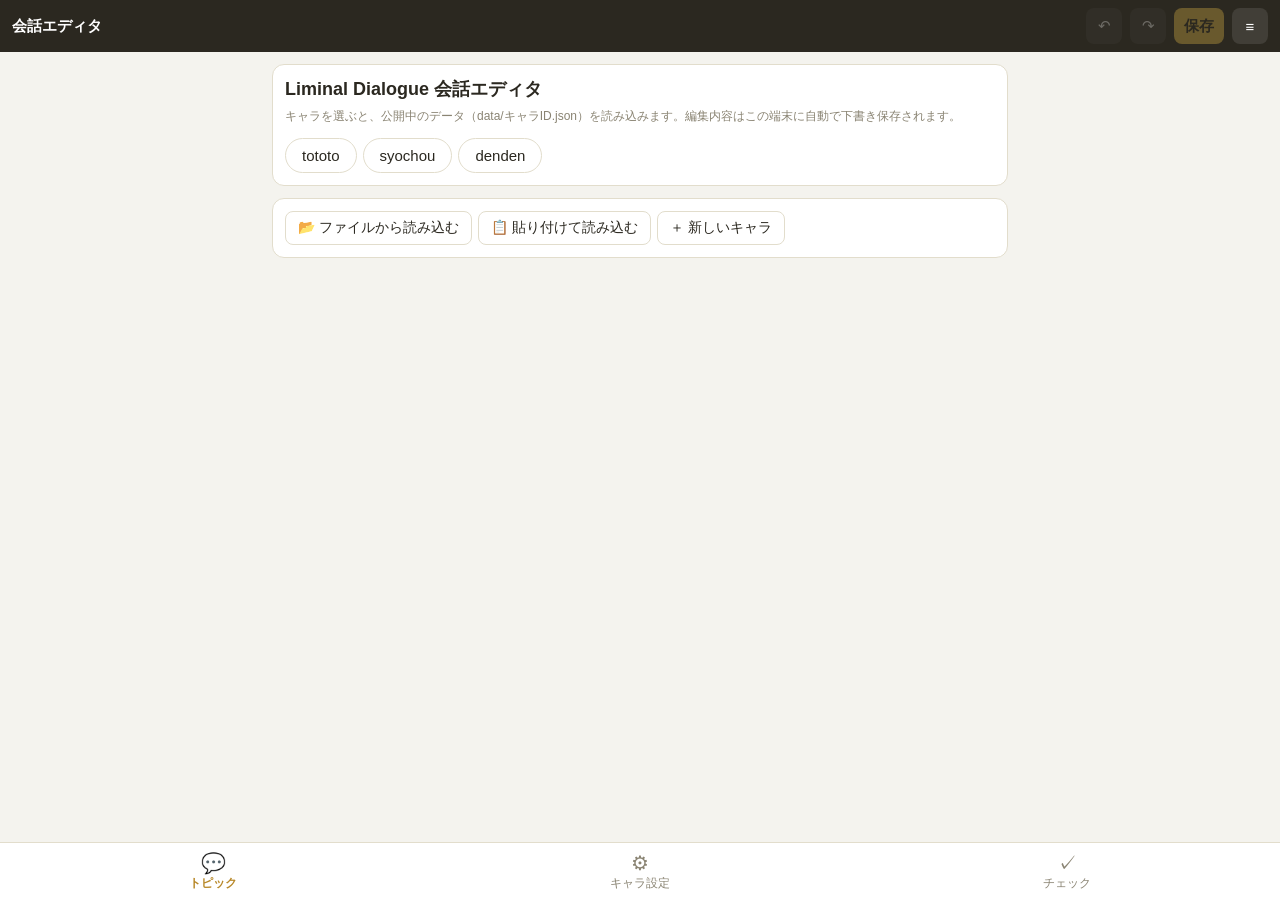
<file: talk-editor.html>
<!DOCTYPE html>
<html lang="ja">
<head>
<meta charset="UTF-8">
<meta name="viewport" content="width=device-width, initial-scale=1.0, viewport-fit=cover">
<title>会話エディタ — Liminal Dialogue</title>
<style>
  :root {
    --bg: #f4f3ee;
    --card: #ffffff;
    --sub: #faf9f4;
    --ink: #2b2820;
    --muted: #8a8473;
    --line: #e2ddcc;
    --accent: #b8892a;
    --accent-soft: #f7e3a8;
    --head: #2b2820;
    --danger: #c0392b;
    --warn: #c47f0a;
    --info: #4f7aa8;
    --ok: #3f8f5a;
  }
  @media (prefers-color-scheme: dark) {
    :root {
      --bg: #17161a; --card: #222126; --sub: #1c1b20; --ink: #ece8dc; --muted: #9a9484;
      --line: #35333b; --accent: #e0b04a; --accent-soft: #4a3d1c; --head: #0f0e12;
      --danger: #ff6b5b; --warn: #f0a83a; --info: #7fb0e8; --ok: #6cc38a;
    }
  }
  * { box-sizing: border-box; }
  html, body { margin: 0; }
  body {
    font-family: -apple-system, BlinkMacSystemFont, "Hiragino Sans", "Noto Sans JP", sans-serif;
    background: var(--bg); color: var(--ink);
    -webkit-text-size-adjust: 100%;
    padding-bottom: calc(76px + env(safe-area-inset-bottom));
  }
  button, input, select, textarea { font: inherit; color: inherit; }
  input, select, textarea { font-size: 16px; } /* iOSで拡大されないように */
  button { cursor: pointer; }
  .hidden { display: none !important; }

  /* ---------- ヘッダー ---------- */
  header {
    position: sticky; top: 0; z-index: 30;
    background: var(--head); color: #fff;
    padding: calc(8px + env(safe-area-inset-top)) 12px 8px;
    display: flex; align-items: center; gap: 8px;
  }
  header .title { font-weight: 700; font-size: 15px; flex: 1; min-width: 0; white-space: nowrap; overflow: hidden; text-overflow: ellipsis; }
  header .title small { font-weight: 400; opacity: .6; margin-left: 6px; }
  header .dot { display: inline-block; width: 8px; height: 8px; border-radius: 50%; background: #f7c94b; margin-left: 6px; vertical-align: middle; }
  .hbtn {
    background: rgba(255,255,255,.1); border: 0; color: #fff; border-radius: 8px;
    min-width: 36px; height: 36px; padding: 0 10px; font-size: 15px;
  }
  .hbtn:disabled { opacity: .3; }
  .hbtn.primary { background: #f7c94b; color: #2b2820; font-weight: 700; }

  main { max-width: 760px; margin: 0 auto; padding: 12px; }

  /* ---------- 下部タブ ---------- */
  nav.tabs {
    position: fixed; left: 0; right: 0; bottom: 0; z-index: 30;
    display: flex; background: var(--card); border-top: 1px solid var(--line);
    padding-bottom: env(safe-area-inset-bottom);
  }
  nav.tabs button {
    flex: 1; border: 0; background: none; padding: 10px 0 8px; font-size: 12px; color: var(--muted);
    display: flex; flex-direction: column; align-items: center; gap: 2px; position: relative;
  }
  nav.tabs button .ic { font-size: 20px; line-height: 1; }
  nav.tabs button.on { color: var(--accent); font-weight: 700; }
  .badge {
    position: absolute; top: 4px; left: calc(50% + 6px);
    background: var(--danger); color: #fff; border-radius: 9px; font-size: 10px; padding: 1px 5px; font-weight: 700;
  }
  .badge.warn { background: var(--warn); }

  /* ---------- 共通部品 ---------- */
  .card { background: var(--card); border: 1px solid var(--line); border-radius: 12px; padding: 12px; margin-bottom: 12px; }
  .row { display: flex; gap: 8px; align-items: center; }
  .grow { flex: 1; min-width: 0; }
  label.f { display: block; font-size: 12px; color: var(--muted); margin: 10px 0 4px; }
  label.f:first-child { margin-top: 0; }
  input[type=text], input[type=search], input[type=number], select, textarea {
    width: 100%; background: var(--sub); border: 1px solid var(--line); border-radius: 8px; padding: 8px 10px;
  }
  input:focus, select:focus, textarea:focus { outline: 2px solid var(--accent); outline-offset: -1px; }
  textarea { resize: none; line-height: 1.55; overflow: hidden; min-height: 42px; display: block; }
  input.mono, .mono { font-family: ui-monospace, "SF Mono", Menlo, monospace; }
  .btn {
    border: 1px solid var(--line); background: var(--card); border-radius: 8px; padding: 7px 12px; font-size: 14px; white-space: nowrap;
  }
  .btn.primary { background: var(--accent); border-color: var(--accent); color: #fff; font-weight: 700; }
  .btn.danger { color: var(--danger); }
  .btn.ghost { border-color: transparent; background: none; }
  .btn.small { padding: 4px 8px; font-size: 13px; }
  .btn.block { width: 100%; padding: 10px; }
  .icon-btn { border: 0; background: none; color: var(--muted); font-size: 16px; padding: 6px; min-width: 32px; }
  .muted { color: var(--muted); }
  .small { font-size: 12px; }
  .chip {
    display: inline-flex; align-items: center; gap: 4px;
    border: 1px solid var(--line); border-radius: 999px; padding: 3px 10px; font-size: 13px; background: var(--card);
  }
  .chip.on { background: var(--accent); color: #fff; border-color: var(--accent); }
  .chips { display: flex; flex-wrap: wrap; gap: 6px; }
  .scroll-x { display: flex; gap: 6px; overflow-x: auto; padding-bottom: 4px; -webkit-overflow-scrolling: touch; }
  .scroll-x .chip { flex: none; }
  .tag { font-size: 11px; padding: 1px 7px; border-radius: 999px; background: var(--accent-soft); color: var(--ink); }
  .tag.first { background: #d9ecd9; color: #234; }
  .tag.story { background: #e6dcf5; color: #324; }
  .tag.hidden { background: #e2e2e2; color: #444; }
  .tag.off { background: #f3d6d2; color: #7a2418; }
  .chips.dim .chip:not(.off) { opacity: .45; }
  .chip.off { border-style: dashed; }
  .chip.off.on { background: var(--danger); border-color: var(--danger); border-style: solid; color: #fff; }
  details > summary { cursor: pointer; color: var(--muted); font-size: 13px; padding: 4px 0; list-style: none; }
  details > summary::before { content: "▸ "; }
  details[open] > summary::before { content: "▾ "; }
  .empty { text-align: center; color: var(--muted); padding: 32px 12px; }
  .help { font-size: 12px; color: var(--muted); line-height: 1.6; margin-top: 4px; }
  .help code { background: var(--sub); border: 1px solid var(--line); border-radius: 4px; padding: 0 4px; }

  /* ---------- トピック一覧 ---------- */
  .search { margin-bottom: 8px; }
  .topic-row {
    display: flex; gap: 10px; align-items: center; width: 100%; text-align: left;
    background: var(--card); border: 1px solid var(--line); border-radius: 10px; padding: 10px 12px; margin-bottom: 8px;
  }
  .topic-row.off { opacity: .55; }
  .topic-row .tid { font-family: ui-monospace, Menlo, monospace; font-size: 12px; color: var(--muted); }
  .topic-row .ttl { font-size: 15px; white-space: nowrap; overflow: hidden; text-overflow: ellipsis; }
  .topic-row .meta { display: flex; gap: 4px; flex-wrap: wrap; margin-top: 4px; align-items: center; }
  .topic-row .warn-dot { color: var(--danger); font-weight: 700; }
  .order-btns { display: flex; flex-direction: column; }
  .order-btns button { border: 0; background: none; color: var(--muted); padding: 0 4px; font-size: 14px; }
  .fab {
    position: fixed; right: 16px; bottom: calc(76px + env(safe-area-inset-bottom)); z-index: 25;
    width: 54px; height: 54px; border-radius: 50%; border: 0; background: var(--accent); color: #fff; font-size: 28px;
    box-shadow: 0 4px 14px rgba(0,0,0,.25);
  }

  /* ---------- トピック編集 ---------- */
  .back { border: 0; background: none; color: var(--accent); font-size: 15px; padding: 4px 0 10px; }
  .flow { font-size: 13px; line-height: 1.7; }
  .flow .fs { display: flex; gap: 6px; align-items: baseline; padding: 4px 0; border-bottom: 1px dashed var(--line); }
  .flow .fs:last-child { border-bottom: 0; }
  .flow .sid { font-family: ui-monospace, Menlo, monospace; font-weight: 700; color: var(--accent); border: 0; background: none; padding: 0; }
  .flow .arrows { color: var(--muted); }

  .scene { border-left: 4px solid var(--accent); scroll-margin-top: 70px; }
  .scene.flash { animation: flash 1s; }
  @keyframes flash { 0% { box-shadow: 0 0 0 4px var(--accent-soft); } 100% { box-shadow: none; } }
  .scene-head { display: flex; gap: 6px; align-items: center; margin-bottom: 6px; }
  .scene-head input { font-family: ui-monospace, Menlo, monospace; font-weight: 700; max-width: 140px; padding: 4px 8px; }
  .incoming { font-size: 12px; color: var(--muted); margin-bottom: 8px; }

  .line { display: flex; gap: 8px; align-items: flex-start; padding: 6px 0; border-top: 1px solid var(--line); }
  .line:first-of-type { border-top: 0; }
  .face-btn {
    flex: none; width: 52px; border: 1px solid var(--line); background: var(--sub); border-radius: 8px; padding: 2px;
    display: flex; flex-direction: column; align-items: center; font-size: 10px; color: var(--muted);
  }
  .face-btn img { width: 46px; height: 46px; object-fit: cover; object-position: top; border-radius: 6px; }
  .face-btn.inherit img { opacity: .35; }
  .face-btn .fname { max-width: 48px; overflow: hidden; text-overflow: ellipsis; white-space: nowrap; }
  .line-tools { display: flex; gap: 4px; margin-top: 4px; flex-wrap: wrap; }

  .next-box { margin-top: 10px; padding-top: 10px; border-top: 2px solid var(--line); }
  .seg { display: flex; border: 1px solid var(--line); border-radius: 8px; overflow: hidden; margin-bottom: 8px; }
  .seg button { flex: 1; border: 0; background: var(--card); padding: 7px 2px; font-size: 13px; border-left: 1px solid var(--line); }
  .seg button:first-child { border-left: 0; }
  .seg button.on { background: var(--accent); color: #fff; font-weight: 700; }
  .opt { background: var(--sub); border: 1px solid var(--line); border-radius: 8px; padding: 8px; margin-bottom: 6px; }
  .opt .row + .row { margin-top: 6px; }
  .opt .lbl { font-size: 12px; color: var(--muted); width: 44px; flex: none; }

  /* ---------- 検証 ---------- */
  .issue { display: flex; gap: 8px; width: 100%; text-align: left; border: 1px solid var(--line); background: var(--card); border-radius: 10px; padding: 10px; margin-bottom: 6px; }
  .issue .lv { font-weight: 700; flex: none; width: 3em; }
  .issue.error .lv { color: var(--danger); }
  .issue.warn .lv { color: var(--warn); }
  .issue.info .lv { color: var(--info); }

  /* ---------- シート / モーダル ---------- */
  .sheet-bg { position: fixed; inset: 0; background: rgba(0,0,0,.45); z-index: 50; display: flex; align-items: flex-end; justify-content: center; }
  .sheet {
    background: var(--card); width: 100%; max-width: 760px; max-height: 88vh; overflow-y: auto;
    border-radius: 16px 16px 0 0; padding: 16px 16px calc(16px + env(safe-area-inset-bottom));
  }
  .sheet h3 { margin: 0 0 12px; font-size: 16px; }
  .face-grid { display: grid; grid-template-columns: repeat(auto-fill, minmax(92px, 1fr)); gap: 8px; }
  .face-grid button { border: 2px solid var(--line); background: var(--sub); border-radius: 10px; padding: 4px; font-size: 12px; }
  .face-grid button.on { border-color: var(--accent); }
  .face-grid img { width: 100%; aspect-ratio: 1; object-fit: cover; object-position: top; border-radius: 6px; display: block; }
  .menu button { display: block; width: 100%; text-align: left; border: 0; background: none; padding: 12px 4px; border-bottom: 1px solid var(--line); font-size: 15px; }
  .menu button:last-child { border-bottom: 0; }

  /* ---------- プレビュー ---------- */
  .pv-wrap { display: flex; flex-direction: column; gap: 10px; }
  .pv-window {
    position: relative; width: 100%; max-width: 400px; aspect-ratio: 400 / 450; margin: 0 auto;
    background: #e3e1ca; border: 3px solid #888; border-radius: 12px; overflow: hidden; user-select: none; -webkit-user-select: none;
  }
  .pv-window img { position: absolute; bottom: 0; left: 50%; transform: translateX(-50%); max-width: 90%; max-height: 100%; }
  .pv-box {
    position: absolute; bottom: 0; width: 100%; min-height: 27%; padding: 12px 14px; color: #fff;
    background: rgba(0,0,0,.72); border-radius: 10px; font-size: 16px; line-height: 1.6; white-space: pre-wrap;
  }
  .pv-box b { display: block; margin-bottom: 4px; }
  .pv-choices { position: absolute; bottom: 31%; width: 100%; display: flex; flex-direction: column; align-items: center; gap: 6px; padding: 0 12px; }
  .pv-choices button { background: #fff; color: #222; border: 2px solid #888; border-radius: 8px; padding: 8px 16px; font-size: 15px; min-width: 60%; }
  .pv-window.shake { animation: shake .3s; }
  @keyframes shake { 25% { transform: translateX(-5px); } 50% { transform: translateX(5px); } 75% { transform: translateX(-5px); } }
  .pv-log { font-family: ui-monospace, Menlo, monospace; font-size: 12px; background: var(--sub); border: 1px solid var(--line); border-radius: 8px; padding: 8px; max-height: 160px; overflow-y: auto; white-space: pre-wrap; }
  .vars-table { width: 100%; border-collapse: collapse; font-size: 14px; }
  .vars-table td { padding: 4px; border-bottom: 1px solid var(--line); }
  .vars-table input { padding: 4px 8px; }

  .toast {
    position: fixed; left: 50%; bottom: calc(90px + env(safe-area-inset-bottom)); transform: translateX(-50%);
    background: #2b2820; color: #fff; padding: 10px 16px; border-radius: 999px; font-size: 14px; z-index: 80;
    opacity: 0; transition: opacity .2s; pointer-events: none; white-space: nowrap;
  }
  .toast.show { opacity: 1; }

  .thumb { width: 44px; height: 44px; object-fit: cover; object-position: top; border-radius: 6px; background: var(--sub); border: 1px solid var(--line); flex: none; }
  .list-row { display: flex; gap: 8px; align-items: center; margin-bottom: 8px; }
  .list-row input { padding: 6px 8px; }
</style>
</head>
<body>

<header>
  <div class="title" id="h-title">会話エディタ</div>
  <button class="hbtn" id="h-undo" title="元に戻す">↶</button>
  <button class="hbtn" id="h-redo" title="やり直す">↷</button>
  <button class="hbtn primary" id="h-save">保存</button>
  <button class="hbtn" id="h-file" title="メニュー">≡</button>
</header>

<main id="main"></main>

<nav class="tabs" id="tabs">
  <button data-tab="topics"><span class="ic">💬</span>トピック</button>
  <button data-tab="settings"><span class="ic">⚙︎</span>キャラ設定</button>
  <button data-tab="issues"><span class="ic">✓</span>チェック<span class="badge hidden" id="issue-badge"></span></button>
</nav>

<div class="toast" id="toast"></div>
<div id="sheet-root"></div>

<script src="engine.js"></script>
<script>
"use strict";
// =====================================================
// Liminal Dialogue 会話エディタ
// データ形式は FORMAT.md を参照
// =====================================================
const DRAFT_PREFIX = "ld-editor:draft:";
const LAST_KEY = "ld-editor:last";
const REPO_EDIT_URL = "https://github.com/sazyoudnrk/liminal-dialogue/edit/main/data/";

const S = {
  doc: null,
  baseline: "",          // 読み込み・書き出し時点の内容（未書き出しの判定用）
  tab: "topics",
  topicId: null,
  filter: "all",
  query: "",
  undo: [], redo: [],
  lastSnapKey: null, lastSnapAt: 0,
  issues: [],
  charIds: [],
  showSet: new Set(),   // 変数操作欄を開いているシーン（画面上だけの状態）
};

// ---------------------------------------------
// 小物
// ---------------------------------------------
function h(tag, attrs, ...kids) {
  const el = document.createElement(tag);
  for (const [k, v] of Object.entries(attrs || {})) {
    if (v == null || v === false) continue;
    if (k === "class") el.className = v;
    else if (k === "style") el.style.cssText = v;
    else if (k.startsWith("on")) el.addEventListener(k.slice(2), v);
    else if (k === "value") el.value = v;
    else if (k === "checked" || k === "selected" || k === "disabled") el[k] = !!v;
    else el.setAttribute(k, v === true ? "" : v);
  }
  for (const kid of kids.flat(Infinity)) {
    if (kid == null || kid === false) continue;
    el.append(kid instanceof Node ? kid : document.createTextNode(String(kid)));
  }
  return el;
}

function toast(msg) {
  const t = document.getElementById("toast");
  t.textContent = msg;
  t.classList.add("show");
  clearTimeout(toast.timer);
  toast.timer = setTimeout(() => t.classList.remove("show"), 1800);
}

function autosize(ta) {
  ta.style.height = "auto";
  ta.style.height = ta.scrollHeight + 2 + "px";
}

function clone(x) { return JSON.parse(JSON.stringify(x)); }

function faceUrl(face) {
  const d = S.doc;
  const f = d && d.images && d.images.faces[face];
  return f ? d.images.base + f : "";
}

function stageList() { return (S.doc.rules && S.doc.rules.stages) || []; }

function poolLabel(p) {
  if (p === "first") return "初回";
  if (p === "story") return "ストーリー";
  if (p === "hidden") return "ジャンプ専用";
  const s = stageList().find(x => x.id === p);
  return s ? (s.label || s.id) : p;
}

function allPools() { return ["first", "story"].concat(stageList().map(s => s.id), ["hidden"]); }

function topicById(id) { return S.doc.topics.find(t => t.id === id); }

function topicSummary(t) {
  if (t.title) return t.title;
  const l = t.scenes && t.scenes[0] && t.scenes[0].lines && t.scenes[0].lines[0];
  return l ? LD.stripTags(l.text || "") || "（空のセリフ）" : "（セリフなし）";
}

function uniqueId(base, taken) {
  if (!taken.has(base)) return base;
  let i = 2;
  while (taken.has(base + i)) i++;
  return base + i;
}

// ---------------------------------------------
// 変更・元に戻す・下書き保存
// ---------------------------------------------
// 変更の直前に呼ぶ。key が同じ連続入力（文字入力など）は1つにまとめる
function snap(key) {
  const now = Date.now();
  if (key && key === S.lastSnapKey && now - S.lastSnapAt < 1500) { S.lastSnapAt = now; return; }
  S.undo.push(JSON.stringify(S.doc));
  if (S.undo.length > 80) S.undo.shift();
  S.redo = [];
  S.lastSnapKey = key || null;
  S.lastSnapAt = now;
}

function changed(rerender) {
  saveDraft();
  updateHeader();
  if (rerender) render();
  else scheduleIssues();
}

function undo() {
  if (!S.undo.length) return;
  S.redo.push(JSON.stringify(S.doc));
  S.doc = JSON.parse(S.undo.pop());
  S.lastSnapKey = null;
  fixView();
  changed(true);
  toast("元に戻しました");
}

function redo() {
  if (!S.redo.length) return;
  S.undo.push(JSON.stringify(S.doc));
  S.doc = JSON.parse(S.redo.pop());
  S.lastSnapKey = null;
  fixView();
  changed(true);
}

function fixView() {
  if (S.topicId && !topicById(S.topicId)) S.topicId = null;
}

function saveDraft() {
  if (!S.doc) return;
  try {
    localStorage.setItem(DRAFT_PREFIX + S.doc.id, JSON.stringify({ doc: S.doc, baseline: S.baseline, at: Date.now() }));
    localStorage.setItem(LAST_KEY, S.doc.id);
  } catch (e) { /* 容量不足など。編集は続けられる */ }
}

function isDirty() { return S.doc && JSON.stringify(S.doc) !== S.baseline; }

let issueTimer = null;
function scheduleIssues() {
  clearTimeout(issueTimer);
  issueTimer = setTimeout(() => { refreshIssues(); }, 400);
}

function refreshIssues() {
  S.issues = S.doc ? LD.validate(S.doc) : [];
  const b = document.getElementById("issue-badge");
  const err = S.issues.filter(i => i.level === "error").length;
  const warn = S.issues.filter(i => i.level === "warn").length;
  b.classList.toggle("hidden", !(err || warn));
  b.classList.toggle("warn", !err);
  b.textContent = err || warn;
}

function updateHeader() {
  const t = document.getElementById("h-title");
  t.innerHTML = "";
  if (S.doc) {
    t.append(S.doc.name || S.doc.id, h("small", null, S.doc.id + ".json"));
    if (isDirty()) t.append(h("span", { class: "dot", title: "未書き出しの変更があります" }));
  } else {
    t.textContent = "会話エディタ";
  }
  document.getElementById("h-undo").disabled = !S.undo.length;
  document.getElementById("h-redo").disabled = !S.redo.length;
  document.getElementById("h-save").disabled = !S.doc;
}

// ---------------------------------------------
// 読み込み・書き出し
// ---------------------------------------------
function blankDoc(id, name) {
  return {
    format: LD.FORMAT, id, name,
    images: { base: `assets/images/${id}/`, idle: "idle", faces: { normal: "normal.png", idle: "idle.png" } },
    rules: { storyEvery: 5, stages: [{ id: "early", label: "序盤", until: 10 }, { id: "normal", label: "中盤", until: 30 }, { id: "late", label: "終盤" }] },
    vars: {},
    topics: [
      { id: "f1", pools: ["first"], title: "はじめまして", scenes: [{ id: "start", lines: [{ face: "normal", text: "はじめまして。" }], next: { type: "end" } }] },
    ],
  };
}

function normalize(doc) {
  doc.format = LD.FORMAT;
  doc.images = doc.images || { base: "", idle: "idle", faces: {} };
  doc.images.faces = doc.images.faces || {};
  doc.rules = doc.rules || { storyEvery: 5, stages: [] };
  doc.rules.stages = doc.rules.stages || [];
  doc.vars = doc.vars || {};
  doc.topics = doc.topics || [];
  for (const t of doc.topics) {
    t.pools = t.pools || [];
    t.scenes = t.scenes || [];
    for (const s of t.scenes) {
      s.lines = s.lines || [];
      s.next = s.next || { type: "end" };
    }
  }
  return doc;
}

// 旧形式（nodes / mainStory）の talk.json を新形式に変換する
function convertLegacy(talk, cfg, id) {
  const nodes = talk.nodes || {};
  const doc = blankDoc(id || "chara", (cfg && cfg.name) || id || "キャラ");
  if (cfg) doc.images = { base: cfg.basePath || "", idle: cfg.images && cfg.images.idle ? "idle" : "normal", faces: Object.assign({}, cfg.images || {}) };
  doc.topics = [];
  const pools = {}, order = [];
  const add = (tid, p) => { if (!pools[tid]) { pools[tid] = []; order.push(tid); } if (!pools[tid].includes(p)) pools[tid].push(p); };
  (talk.mainStory || []).forEach(t => add(t, "story"));
  [["first_root", "first"], ["early_root", "early"], ["normal_root", "normal"], ["late_root", "late"]]
    .forEach(([r, p]) => ((nodes[r] && nodes[r].random) || []).forEach(t => add(t, p)));
  const used = new Set();
  const linesOf = n => String(n.text || "").split("\n").map((raw, i) => {
    let face = null;
    const m = raw.match(/^\{face:([^}]+)\}/);
    if (m) { face = m[1]; raw = raw.slice(m[0].length); }
    if (i === 0 && !face) face = n.image || null;
    raw = raw.replace(/\{face:[^}]+\}/g, "");
    return face ? { face, text: raw } : { text: raw };
  });
  const build = tid => {
    const sid = nid => nid === tid ? "start" : (nid.startsWith(tid + "_") ? nid.slice(tid.length + 1) : nid);
    const scenes = [], q = [tid], seen = new Set();
    while (q.length) {
      const nid = q.shift();
      if (seen.has(nid) || !nodes[nid]) continue;
      seen.add(nid); used.add(nid);
      const n = nodes[nid];
      const sc = { id: sid(nid), lines: linesOf(n) };
      if (n.choices) {
        sc.next = { type: "choice", options: n.choices.map(c => { if (c.next !== "idle") q.push(c.next); return { label: c.text, goto: c.next === "idle" ? "end" : sid(c.next) }; }) };
      } else if (n.next && n.next !== "idle") {
        q.push(n.next); sc.next = { type: "goto", goto: sid(n.next) };
      } else sc.next = { type: "end" };
      scenes.push(sc);
    }
    return scenes;
  };
  for (const tid of order) doc.topics.push({ id: tid, pools: pools[tid], scenes: build(tid) });
  for (const [k, v] of Object.entries(nodes)) if (v.text && !used.has(k)) doc.topics.push({ id: k, pools: ["hidden"], scenes: build(k) });
  return doc;
}

function readDraft(id) {
  try {
    const raw = localStorage.getItem(DRAFT_PREFIX + id);
    return raw ? JSON.parse(raw) : null;
  } catch (e) { return null; }
}

function openDoc(doc, baseline) {
  S.doc = normalize(doc);
  S.baseline = baseline != null ? baseline : JSON.stringify(S.doc);
  S.undo = []; S.redo = [];
  S.topicId = null; S.filter = "all"; S.query = "";
  S.tab = "topics";
  saveDraft();
  refreshIssues();
  render();
}

async function loadFromRepo(id) {
  let server = null;
  // トークンがあればGitHubから直接読む（Pagesは反映が遅れることがあるため）
  if (ghToken()) {
    try {
      const f = await ghGetFile(`data/${id}.json`);
      if (f) server = JSON.parse(f.text);
    } catch (e) { console.warn(e); }
  }
  if (!server) {
    try {
      const res = await fetch(`data/${id}.json`, { cache: "no-cache" });
      if (res.ok) server = await res.json();
    } catch (e) { /* オフラインなど */ }
  }
  const draft = readDraft(id);
  const serverStr = server ? JSON.stringify(normalize(server)) : null;
  if (draft && JSON.stringify(draft.doc) !== serverStr && JSON.stringify(draft.doc) !== draft.baseline) {
    const when = new Date(draft.at).toLocaleString("ja-JP");
    const choice = await askMenu(`${id} の書き出していない下書きがあります（${when}）`, [
      { label: "下書きの続きから編集", value: "draft" },
      server && { label: "公開中のデータを読み込む（下書きは破棄）", value: "server" },
    ].filter(Boolean));
    if (choice === "draft") return openDoc(draft.doc, serverStr || draft.baseline);
    if (choice !== "server") return;
  }
  if (server) return openDoc(server, serverStr);
  if (draft) return openDoc(draft.doc, draft.baseline);
  toast(`${id} を読み込めませんでした`);
}

function exportText() { return LD.stringify(S.doc); }

function markExported() {
  S.baseline = JSON.stringify(S.doc);
  saveDraft();
  updateHeader();
}

function download() {
  const blob = new Blob([exportText()], { type: "application/json" });
  const a = h("a", { href: URL.createObjectURL(blob), download: `${S.doc.id}.json` });
  document.body.append(a);
  a.click();
  setTimeout(() => { URL.revokeObjectURL(a.href); a.remove(); }, 1000);
  markExported();
  toast(`${S.doc.id}.json を書き出しました`);
}

async function copyJson() {
  try {
    await navigator.clipboard.writeText(exportText());
    markExported();
    toast("JSONをコピーしました");
  } catch (e) {
    showSheet("JSONをコピー", h("div", null,
      h("p", { class: "help" }, "自動でコピーできなかったので、全選択してコピーしてください。"),
      h("textarea", { class: "mono", style: "height:50vh;overflow:auto", readonly: true, value: exportText() })));
  }
}

function pickFile() {
  const inp = h("input", { type: "file", accept: ".json,application/json" });
  inp.addEventListener("change", async () => {
    const f = inp.files[0];
    if (!f) return;
    importText(await f.text(), f.name.replace(/\.json$/, ""));
  });
  inp.click();
}

function importText(text, nameHint) {
  let obj;
  try { obj = JSON.parse(text); } catch (e) { toast("JSONとして読めませんでした"); return false; }
  if (obj.nodes) {
    const id = (prompt("旧形式のデータです。キャラIDを入力してください（例: syochou）", nameHint || "") || "").trim();
    if (!id) return false;
    openDoc(convertLegacy(obj, null, id), "");
    toast("旧形式から変換しました。キャラ設定の画像も確認してください");
    return true;
  }
  if (!obj.topics) { toast("会話データではないようです"); return false; }
  openDoc(obj, "");
  toast("読み込みました");
  return true;
}

function fileMenu() {
  const items = [
    S.doc && h("button", { onclick: () => { closeSheet(); download(); } }, "⬇︎ JSONファイルを書き出す"),
    S.doc && h("button", { onclick: () => { closeSheet(); copyJson(); } }, "⧉ JSONをコピー"),
    S.doc && h("button", { onclick: () => { closeSheet(); window.open(REPO_EDIT_URL + S.doc.id + ".json", "_blank"); } }, "↗ GitHubでこのファイルを開く（貼り付けて保存用）"),
    h("button", { onclick: () => { closeSheet(); tokenSheet(false); } }, "🔑 GitHub連携の設定" + (ghToken() ? "（設定済み）" : "")),
    h("button", { onclick: () => { closeSheet(); chooseCharacter(); } }, "👤 別のキャラを開く"),
    h("button", { onclick: () => { closeSheet(); pickFile(); } }, "📂 ファイルから読み込む"),
    h("button", { onclick: () => { closeSheet(); pasteImport(); } }, "📋 貼り付けて読み込む"),
    h("button", { onclick: () => { closeSheet(); newCharacter(); } }, "＋ 新しいキャラを作る"),
  ];
  showSheet("ファイル", h("div", { class: "menu" }, items));
}

function pasteImport() {
  const ta = h("textarea", { class: "mono", style: "height:40vh;overflow:auto", placeholder: "ここにJSONを貼り付け（旧形式のtalk.jsonも可）" });
  showSheet("貼り付けて読み込む", h("div", null, ta,
    h("div", { class: "row", style: "margin-top:10px" },
      h("button", { class: "btn primary block", onclick: () => { if (importText(ta.value)) closeSheet(); } }, "読み込む"))));
}

function newCharacter() {
  const id = (prompt("新しいキャラのID（半角英数字。ファイル名・画像フォルダ名になります）", "") || "").trim();
  if (!id) return;
  if (!/^[A-Za-z0-9_-]+$/.test(id)) { toast("IDは半角英数字と - _ だけ使えます"); return; }
  const name = (prompt("表示名", id) || id).trim();
  openDoc(blankDoc(id, name), "");
  toast("作成しました。characters.json への追加も忘れずに");
}

async function chooseCharacter() {
  const opts = S.charIds.map(id => ({ label: id, value: id }));
  if (!opts.length) { fileMenu(); return; }
  const id = await askMenu("編集するキャラを選んでください", opts);
  if (id) loadFromRepo(id);
}

// ---------------------------------------------
// GitHubに直接保存
// ---------------------------------------------
const GH = { owner: "sazyoudnrk", repo: "liminal-dialogue", branch: "main" };
const TOKEN_KEY = "ld-editor:gh-token";

function ghToken() { try { return localStorage.getItem(TOKEN_KEY) || ""; } catch (e) { return ""; } }

async function ghApi(path, opts) {
  opts = opts || {};
  const headers = { Accept: "application/vnd.github+json", Authorization: "Bearer " + ghToken() };
  if (opts.body) headers["Content-Type"] = "application/json";
  // cache オプションは使わない（Safari が Cache-Control / Pragma ヘッダーを足し、GitHub の CORS で弾かれて "Load failed" になる）
  // 代わりに GET には毎回違うクエリを付けて、ブラウザのキャッシュ（max-age=60）を避ける
  let url = `https://api.github.com/repos/${GH.owner}/${GH.repo}` + (path ? "/" + path : "");
  if (!opts.method || opts.method === "GET") url += (url.includes("?") ? "&" : "?") + "_=" + Date.now();
  let res;
  try {
    res = await fetch(url, Object.assign({}, opts, { headers }));
  } catch (e) {
    throw new Error("GitHubに接続できませんでした（通信エラー）。電波状況を確認してもう一度お試しください");
  }
  let data = null;
  try { data = await res.json(); } catch (e) { /* 本文なし */ }
  return { status: res.status, ok: res.ok, data };
}

function ghError(r) {
  const m = {
    401: "トークンが無効か期限切れです。GitHub連携の設定からトークンを入れ直してください",
    403: "このトークンには書き込み権限がありません（Contents を Read and write に）",
    404: "リポジトリが見つかりません（トークンの対象に liminal-dialogue が入っているか確認）",
    409: "GitHub側が同時に更新されました。もう一度保存してください",
    422: "GitHub側が更新されています。もう一度保存してください",
  }[r.status];
  return new Error(m || `GitHubエラー（${r.status}）${(r.data && r.data.message) || ""}`);
}

function b64encode(str) {
  const bytes = new TextEncoder().encode(str);
  let bin = "";
  for (let i = 0; i < bytes.length; i += 0x8000) bin += String.fromCharCode.apply(null, bytes.subarray(i, i + 0x8000));
  return btoa(bin);
}

function b64decode(b64) {
  const bin = atob(String(b64).replace(/\s/g, ""));
  return new TextDecoder().decode(Uint8Array.from(bin, c => c.charCodeAt(0)));
}

async function ghGetFile(path) {
  const r = await ghApi(`contents/${path}?ref=${GH.branch}`);
  if (r.status === 404) return null;
  if (!r.ok) throw ghError(r);
  return { sha: r.data.sha, text: b64decode(r.data.content) };
}

async function ghPutFile(path, text, message, sha) {
  const body = { message, content: b64encode(text), branch: GH.branch };
  if (sha) body.sha = sha;
  const r = await ghApi(`contents/${path}`, { method: "PUT", body: JSON.stringify(body) });
  if (!r.ok) throw ghError(r);
  return r.data;
}

function tokenSheet(thenPush) {
  const inp = h("input", { type: "password", class: "mono", value: ghToken(), placeholder: "github_pat_…", autocomplete: "off" });
  const status = h("p", { class: "help" });
  const save = async () => {
    const tk = inp.value.trim();
    if (!tk) { status.textContent = "トークンを貼り付けてください"; return; }
    try { localStorage.setItem(TOKEN_KEY, tk); } catch (e) { status.textContent = "この端末に保存できませんでした"; return; }
    status.textContent = "確認中…";
    try {
      const r = await ghApi("");
      if (!r.ok) throw ghError(r);
      closeSheet();
      toast("GitHub連携を設定しました");
      if (thenPush) pushFlow();
    } catch (e) {
      try { localStorage.removeItem(TOKEN_KEY); } catch (e2) { /* noop */ }
      status.textContent = "⚠ " + e.message;
    }
  };
  showSheet("GitHub連携の設定", h("div", null,
    h("p", { class: "help" }, "エディタから直接保存するためのトークンを設定します。トークンはこの端末のブラウザにだけ保存されます。最初に1回だけ必要です。"),
    h("ol", { class: "help", style: "padding-left:18px;margin:8px 0" },
      h("li", null, "下のボタンでGitHubのトークン作成画面を開く"),
      h("li", null, "Token name は好きな名前、Expiration は好きな期限"),
      h("li", null, "Repository access：Only select repositories → liminal-dialogue"),
      h("li", null, "Permissions → Repository permissions → Contents を Read and write"),
      h("li", null, "Generate token を押し、表示された文字列をコピーして下に貼る")),
    h("button", { class: "btn block", onclick: () => window.open("https://github.com/settings/personal-access-tokens/new", "_blank") }, "↗ トークン作成画面を開く"),
    h("label", { class: "f" }, "トークン"), inp,
    h("div", { class: "row", style: "margin-top:10px" },
      h("button", { class: "btn primary grow", onclick: save }, "確認して保存"),
      ghToken() && h("button", { class: "btn danger", onclick: () => { try { localStorage.removeItem(TOKEN_KEY); } catch (e) { /* noop */ } closeSheet(); toast("トークンを削除しました"); } }, "削除")),
    status,
    h("p", { class: "help" }, "共用の端末では設定しないでください。")));
}

function pushFlow() {
  if (!S.doc) return;
  if (!ghToken()) { tokenSheet(true); return; }
  refreshIssues();
  const errs = S.issues.filter(i => i.level === "error").length;
  const msg = h("input", { type: "text", value: `${S.doc.name || S.doc.id}の会話を更新` });
  const status = h("div", { class: "help", style: "margin-top:8px" });
  const btn = h("button", { class: "btn primary block", onclick: () => doPush(msg.value.trim() || `Update ${S.doc.id}`, btn, status, false) }, "保存してゲームに反映");
  showSheet("GitHubに保存", h("div", null,
    errs > 0 && h("p", { style: "color:var(--danger);font-size:14px;margin:0 0 8px" }, `⚠ エラーが${errs}件あります。このまま保存するとゲームで会話が途中で終わることがあります。`),
    !isDirty() && h("p", { class: "help", style: "margin:0 0 8px" }, "前回の保存から変更はありません。"),
    h("label", { class: "f" }, "変更メモ（履歴に残ります）"), msg,
    h("div", { style: "margin-top:12px" }, btn),
    status,
    h("p", { class: "help" }, `data/${S.doc.id}.json に保存します。ゲームへの反映には1〜2分かかります。`)));
}

async function doPush(message, btn, status, force) {
  btn.disabled = true;
  status.textContent = "GitHubを確認中…";
  const path = `data/${S.doc.id}.json`;
  try {
    const cur = await ghGetFile(path);
    if (cur) {
      const remote = JSON.stringify(normalize(JSON.parse(cur.text)));
      if (remote === JSON.stringify(S.doc)) {
        markExported(); closeSheet(); toast("GitHubと同じ内容なので保存しませんでした");
        return;
      }
      // 読み込んだあとに別の場所（別端末やGitHub上）で変更されていたら確認する
      if (!force && S.baseline && remote !== S.baseline) {
        btn.disabled = false;
        status.innerHTML = "";
        status.append(
          h("p", { style: "color:var(--warn);margin:0 0 6px" }, "⚠ 読み込んだあとに、GitHub上のこのファイルが別の場所で変更されています。保存するとその変更は消えます。"),
          h("button", { class: "btn danger", onclick: () => doPush(message, btn, status, true) }, "上書きして保存"));
        return;
      }
    }
    status.textContent = "保存中…";
    await ghPutFile(path, exportText(), message, cur && cur.sha);
    let added = false;
    const list = await ghGetFile("characters.json");
    if (list) {
      const ids = JSON.parse(list.text);
      if (!ids.includes(S.doc.id)) {
        ids.push(S.doc.id);
        await ghPutFile("characters.json", JSON.stringify(ids) + "\n", `Add ${S.doc.id} to character list`, list.sha);
        S.charIds = ids;
        added = true;
      }
    }
    markExported();
    closeSheet();
    toast(added ? "保存しました（キャラ一覧にも追加）" : "保存しました。1〜2分でゲームに反映されます");
  } catch (e) {
    btn.disabled = false;
    status.textContent = "⚠ " + e.message;
  }
}

// ---------------------------------------------
// シート（下から出るパネル）
// ---------------------------------------------
let sheetOnClose = null;
function showSheet(title, body, onClose) {
  closeSheet();
  sheetOnClose = onClose || null;
  const bg = h("div", { class: "sheet-bg", onclick: e => { if (e.target === bg) closeSheet(); } },
    h("div", { class: "sheet" },
      h("div", { class: "row", style: "margin-bottom:8px" }, h("h3", { class: "grow", style: "margin:0" }, title),
        h("button", { class: "icon-btn", onclick: closeSheet }, "✕")),
      body));
  document.getElementById("sheet-root").append(bg);
}

function closeSheet() {
  const root = document.getElementById("sheet-root");
  if (!root.firstChild) return;
  root.innerHTML = "";
  const cb = sheetOnClose;
  sheetOnClose = null;
  if (cb) cb();
}

function askMenu(title, options) {
  return new Promise(resolve => {
    let done = false;
    showSheet(title, h("div", { class: "menu" }, options.map(o =>
      h("button", { onclick: () => { done = true; closeSheet(); resolve(o.value); } }, o.label))),
      () => { if (!done) resolve(null); });
  });
}

function pickFace(current, allowInherit) {
  return new Promise(resolve => {
    let done = false;
    const faces = Object.keys(S.doc.images.faces);
    const notes = S.doc.images.notes || {};
    const pick = v => { done = true; closeSheet(); resolve(v); };
    const grid = h("div", { class: "face-grid" },
      allowInherit && h("button", { class: !current ? "on" : "", onclick: () => pick("") },
        h("div", { style: "aspect-ratio:1;display:flex;align-items:center;justify-content:center;font-size:12px", class: "muted" }, "前の表情のまま"), "そのまま"),
      faces.map(f => h("button", { class: f === current ? "on" : "", onclick: () => pick(f) },
        h("img", { src: faceUrl(f), alt: f }), h("div", null, f), notes[f] && h("div", { class: "muted small" }, notes[f]))));
    showSheet("表情を選ぶ", grid, () => { if (!done) resolve(null); });
  });
}

// ---------------------------------------------
// 描画
// ---------------------------------------------
function render() {
  const main = document.getElementById("main");
  const keepScroll = render.keepScroll ? window.scrollY : null;
  render.keepScroll = false;
  main.innerHTML = "";
  document.querySelectorAll("#tabs button").forEach(b => b.classList.toggle("on", b.dataset.tab === S.tab));
  updateHeader();
  refreshIssues();
  document.querySelector(".fab") && document.querySelector(".fab").remove();

  if (!S.doc) { main.append(renderStart()); return; }
  if (S.tab === "topics") main.append(S.topicId ? renderTopic(topicById(S.topicId)) : renderTopicList());
  if (S.tab === "settings") main.append(renderSettings());
  if (S.tab === "issues") main.append(renderIssues());
  main.querySelectorAll("textarea").forEach(autosize);
  if (keepScroll != null) window.scrollTo(0, keepScroll);
}

function rerenderKeep() { render.keepScroll = true; render(); }

function renderStart() {
  return h("div", null,
    h("div", { class: "card" },
      h("h2", { style: "margin:0 0 6px;font-size:18px" }, "Liminal Dialogue 会話エディタ"),
      h("p", { class: "help" }, "キャラを選ぶと、公開中のデータ（data/キャラID.json）を読み込みます。編集内容はこの端末に自動で下書き保存されます。"),
      S.charIds.length
        ? h("div", { class: "chips", style: "margin-top:12px" }, S.charIds.map(id =>
            h("button", { class: "chip", style: "padding:8px 16px;font-size:15px", onclick: () => loadFromRepo(id) }, id)))
        : h("p", { class: "muted small" }, "characters.json を読み込めませんでした。ファイルから読み込んでください。")),
    h("div", { class: "card" },
      h("div", { class: "chips" },
        h("button", { class: "btn", onclick: pickFile }, "📂 ファイルから読み込む"),
        h("button", { class: "btn", onclick: pasteImport }, "📋 貼り付けて読み込む"),
        h("button", { class: "btn", onclick: newCharacter }, "＋ 新しいキャラ"))));
}

// ---------- トピック一覧 ----------
function issuesFor(topicId) {
  return S.issues.filter(i => i.at && i.at.topic === topicId && i.level !== "info");
}

function renderTopicList() {
  const d = S.doc;
  const pools = allPools();
  const counts = {};
  for (const p of pools) counts[p] = LD.topicsIn(d, p).length;

  const match = (t, q) => {
    if (S.filter === "disabled") { if (!t.disabled) return false; }
    else if (S.filter !== "all" && !t.pools.includes(S.filter)) return false;
    if (!q) return true;
    const hay = [t.id, t.title, t.memo].concat(t.scenes.flatMap(s => s.lines.map(l => l.text))).join("\n").toLowerCase();
    return hay.includes(q);
  };

  // 検索欄は作り直さない（日本語入力の変換中に壊れないように一覧部分だけ更新する）
  const listBox = h("div", { style: "padding-bottom:72px" });
  const fillList = () => {
    const q2 = S.query.trim().toLowerCase();
    const hit = d.topics.filter(t => match(t, q2));
    listBox.innerHTML = "";
    listBox.append(...(hit.length ? hit.map(t => topicRow(t, S.filter === "story" && !q2))
      : [h("div", { class: "empty" }, q2 ? "見つかりませんでした" : "トピックがありません。＋で追加できます")]));
  };
  const search = h("input", { type: "search", class: "search", placeholder: "🔍 ID・タイトル・セリフで検索", value: S.query,
    oninput: e => { S.query = e.target.value; fillList(); } });

  const fab = h("button", { class: "fab", title: "トピックを追加", onclick: addTopic }, "＋");
  document.body.append(fab);

  return h("div", null,
    search,
    h("div", { class: "scroll-x", style: "margin-bottom:10px" },
      h("button", { class: "chip" + (S.filter === "all" ? " on" : ""), onclick: () => { S.filter = "all"; render(); } }, `すべて ${d.topics.length}`),
      pools.map(p => h("button", { class: "chip" + (S.filter === p ? " on" : ""), onclick: () => { S.filter = p; render(); } }, `${poolLabel(p)} ${counts[p]}`)),
      h("button", { class: "chip" + (S.filter === "disabled" ? " on" : ""), onclick: () => { S.filter = "disabled"; render(); } }, `無効 ${d.topics.filter(t => t.disabled).length}`)),
    S.filter === "story" && h("p", { class: "help", style: "margin:-4px 0 8px" }, `ストーリーは上から順に、${d.rules.storyEvery || "?"}回話すごとに1つずつ出ます。↑↓で順番を変えられます。`),
    (fillList(), listBox));
}

function topicRow(t, canOrder) {
  const iss = issuesFor(t.id);
  const branches = t.scenes.filter(s => s.next && s.next.type !== "end" && s.next.type !== "goto").length;
  const lines = t.scenes.reduce((n, s) => n + s.lines.length, 0);
  const row = h("div", { class: "topic-row" + (t.disabled ? " off" : ""), role: "button", onclick: () => openTopic(t.id) },
    h("div", { class: "grow" },
      h("div", { class: "row" }, h("span", { class: "tid" }, t.id), t.disabled && h("span", { class: "tag off" }, "無効"), t.once && h("span", { class: "tag hidden" }, "1回きり"), t.if && h("span", { class: "tag hidden" }, "条件付き")),
      h("div", { class: "ttl" }, topicSummary(t)),
      h("div", { class: "meta" },
        t.pools.map(p => h("span", { class: "tag " + p }, poolLabel(p))),
        h("span", { class: "muted small" }, `${lines}行` + (t.scenes.length > 1 ? ` / ${t.scenes.length}シーン` : "") + (branches ? ` / 分岐${branches}` : "")),
        iss.length > 0 && h("span", { class: "warn-dot small" }, `⚠ ${iss.length}`))),
    canOrder && h("div", { class: "order-btns" },
      h("button", { onclick: e => { e.stopPropagation(); moveStory(t, -1); } }, "▲"),
      h("button", { onclick: e => { e.stopPropagation(); moveStory(t, 1); } }, "▼")),
    h("span", { class: "muted" }, "›"));
  return row;
}

function moveStory(t, dir) {
  const story = LD.topicsIn(S.doc, "story");
  const i = story.indexOf(t);
  const other = story[i + dir];
  if (!other) return;
  snap();
  const a = S.doc.topics.indexOf(t), b = S.doc.topics.indexOf(other);
  S.doc.topics[a] = other; S.doc.topics[b] = t;
  changed(false);
  rerenderKeep();
}

function addTopic() {
  const taken = new Set(S.doc.topics.map(t => t.id));
  const pool = S.filter === "all" ? (stageList()[0] ? stageList()[0].id : "hidden") : S.filter;
  const prefix = { first: "f", story: "main", hidden: "x" }[pool] || pool.charAt(0);
  let n = 1;
  while (taken.has(prefix + n)) n++;
  snap();
  const t = { id: prefix + n, pools: [pool], scenes: [{ id: "start", lines: [{ face: Object.keys(S.doc.images.faces)[0] || undefined, text: "" }], next: { type: "end" } }] };
  if (!t.scenes[0].lines[0].face) delete t.scenes[0].lines[0].face;
  S.doc.topics.push(t);
  changed(false);
  openTopic(t.id);
  setTimeout(() => { const ta = document.querySelector(".line textarea"); if (ta) ta.focus(); }, 50);
}

function openTopic(id, sceneId) {
  S.topicId = id;
  S.tab = "topics";
  render();
  window.scrollTo(0, 0);
  if (sceneId) setTimeout(() => scrollToScene(sceneId), 30);
}

function scrollToScene(id) {
  const el = document.querySelector(`[data-scene="${CSS.escape(id)}"]`);
  if (!el) return;
  el.scrollIntoView({ behavior: "smooth", block: "start" });
  el.classList.remove("flash"); void el.offsetWidth; el.classList.add("flash");
}

// ---------- トピック編集 ----------
function renderTopic(t) {
  if (!t) { S.topicId = null; return renderTopicList(); }
  const wrap = h("div", null,
    h("button", { class: "back", onclick: () => { S.topicId = null; render(); } }, "‹ トピック一覧"),
    renderTopicMeta(t),
    renderFlow(t),
    t.scenes.map(s => renderScene(t, s)),
    h("button", { class: "btn block", onclick: () => addScene(t) }, "＋ シーンを追加"),
    h("p", { class: "help", style: "text-align:center;margin-top:16px" }, "最初のシーンから会話が始まります"));
  return wrap;
}

function renderTopicMeta(t) {
  const idInput = h("input", { type: "text", class: "mono", value: t.id, onchange: e => renameTopic(t, e.target.value.trim(), e.target) });
  const iss = issuesFor(t.id);
  return h("div", { class: "card" },
    h("div", { class: "row" },
      h("div", { class: "grow" }, h("label", { class: "f" }, "トピックID"), idInput),
      h("div", { style: "align-self:flex-end;display:flex;gap:6px" },
        h("button", { class: "btn primary", onclick: () => openPreview(t) }, "▶ 試す"),
        h("button", { class: "btn", onclick: () => topicMenu(t) }, "…"))),
    h("label", { class: "f" }, "タイトル（一覧で見分ける用。空ならセリフの1行目）"),
    h("input", { type: "text", value: t.title || "", placeholder: topicSummary(Object.assign({}, t, { title: "" })),
      oninput: e => { snap("title" + t.id); if (e.target.value) t.title = e.target.value; else delete t.title; changed(false); } }),
    h("label", { class: "f" }, "出てくる場所（複数選べます）"),
    h("div", { class: "chips" + (t.disabled ? " dim" : "") }, allPools().map(p =>
      h("button", { class: "chip" + (t.pools.includes(p) ? " on" : ""), onclick: () => {
        snap();
        t.pools = t.pools.includes(p) ? t.pools.filter(x => x !== p) : allPools().filter(x => x === p || t.pools.includes(x));
        changed(false); rerenderKeep();
      } }, poolLabel(p))),
      h("button", { class: "chip off" + (t.disabled ? " on" : ""), onclick: () => {
        snap();
        if (t.disabled) delete t.disabled; else t.disabled = true;
        changed(false); rerenderKeep();
        toast(t.disabled ? "無効にしました（ゲームには出ません）" : "有効に戻しました");
      } }, "無効")),
    t.disabled && h("p", { class: "help", style: "margin:4px 0 0" }, "無効のあいだはゲームに出てきません。ジャンプで来た場合もそこで会話が終わります。出てくる場所の設定はそのまま残ります。"),
    h("details", { open: !!(t.if || t.once || t.memo) || undefined },
      h("summary", null, "出現条件・メモ"),
      h("label", { class: "f" }, "出現条件（満たすときだけ選ばれる）"),
      h("input", { type: "text", class: "mono", value: t.if || "", placeholder: "例: trust >= 3 && seen.e1",
        oninput: e => { snap("if" + t.id); if (e.target.value.trim()) t.if = e.target.value; else delete t.if; changed(false); } }),
      h("label", { class: "row small", style: "margin-top:10px" },
        h("input", { type: "checkbox", checked: t.once, onchange: e => { snap(); if (e.target.checked) t.once = true; else delete t.once; changed(false); } }),
        "一度見たら二度と出さない"),
      h("label", { class: "f" }, "メモ（ゲームには出ません）"),
      h("textarea", { value: t.memo || "", oninput: e => { autosize(e.target); snap("memo" + t.id); if (e.target.value) t.memo = e.target.value; else delete t.memo; changed(false); } })),
    iss.length > 0 && h("div", { style: "margin-top:8px" }, iss.map(i => h("div", { class: "small", style: `color:var(--${i.level === "error" ? "danger" : "warn"})` }, "⚠ " + i.msg + (i.at.scene ? `（${i.at.scene}）` : "")))));
}

function topicMenu(t) {
  showSheet(`トピック ${t.id}`, h("div", { class: "menu" },
    h("button", { onclick: () => { closeSheet(); duplicateTopic(t); } }, "⧉ 複製する"),
    h("button", { onclick: () => { closeSheet(); showSheet(`${t.id} のJSON`, h("textarea", { class: "mono", style: "height:50vh;overflow:auto", readonly: true, value: LD.stringify(t) })); } }, "{ } JSONを見る"),
    h("button", { style: "color:var(--danger)", onclick: () => { closeSheet(); deleteTopic(t); } }, "🗑 削除する")));
}

function duplicateTopic(t) {
  snap();
  const c = clone(t);
  c.id = uniqueId(t.id + "_copy", new Set(S.doc.topics.map(x => x.id)));
  S.doc.topics.splice(S.doc.topics.indexOf(t) + 1, 0, c);
  changed(false);
  openTopic(c.id);
  toast("複製しました");
}

function deleteTopic(t) {
  const refs = refsToTopic(t.id);
  const msg = `トピック「${t.id}」を削除しますか？` + (refs.length ? `\n${refs.length}か所から参照されています（行き先は「会話を終える」になります）` : "");
  if (!confirm(msg)) return;
  snap();
  S.doc.topics = S.doc.topics.filter(x => x !== t);
  forEachTarget((get, set) => { if (get() === "topic:" + t.id) set("end"); });
  S.topicId = null;
  changed(true);
  toast("削除しました（↶で戻せます）");
}

// 全トピックの行き先を走査する
function forEachTarget(fn, onlyTopic) {
  for (const t of S.doc.topics) {
    if (onlyTopic && t !== onlyTopic) continue;
    for (const s of t.scenes) {
      const nx = s.next;
      if (!nx) continue;
      if (nx.type === "goto") fn(() => nx.goto, v => { nx.goto = v; }, t, s, "→");
      (nx.options || []).forEach(o => fn(() => o.goto, v => { o.goto = v; }, t, s, `「${o.label}」`));
      (nx.cases || []).forEach((c, i) => fn(() => c.goto, v => { c.goto = v; }, t, s, nx.type === "random" ? `ランダム${i + 1}` : `条件${i + 1}`));
      if (nx.type === "branch") fn(() => nx.else, v => { nx.else = v; }, t, s, "それ以外");
    }
  }
}

function refsToTopic(id) {
  const out = [];
  forEachTarget((get, set, t, s, how) => { if (get() === "topic:" + id) out.push({ t, s, how }); });
  return out;
}

function renameTopic(t, nid, input) {
  if (nid === t.id) return;
  if (!/^[A-Za-z0-9_-]+$/.test(nid)) { toast("IDは半角英数字と - _ だけ使えます"); input.value = t.id; return; }
  if (topicById(nid)) { toast("そのIDはもう使われています"); input.value = t.id; return; }
  snap();
  const old = t.id;
  forEachTarget((get, set) => { if (get() === "topic:" + old) set("topic:" + nid); });
  const re = new RegExp(`\\bseen\\.${old.replace(/[-]/g, "\\-")}\\b`, "g");
  const fix = o => { for (const k of ["if", "set"]) if (o[k]) o[k] = o[k].replace(re, "seen." + nid); };
  for (const x of S.doc.topics) {
    fix(x);
    for (const s of x.scenes) { fix(s); for (const o of (s.next.options || []).concat(s.next.cases || [])) fix(o); }
  }
  t.id = nid;
  S.topicId = nid;
  changed(false);
  rerenderKeep();
  toast("IDを変更しました（参照も更新済み）");
}

// ---------- 流れの一覧 ----------
function targetText(g) {
  if (!g || g === "end") return "終わり";
  if (g.startsWith("topic:")) return "⇒" + g.slice(6);
  return g;
}

function outgoing(s) {
  const nx = s.next || { type: "end" };
  switch (nx.type) {
    case "goto": return [{ how: "", to: nx.goto }];
    case "choice": return (nx.options || []).map(o => ({ how: `「${o.label || "?"}」`, to: o.goto }));
    case "branch": return (nx.cases || []).map(c => ({ how: `[${c.if || "?"}]`, to: c.goto })).concat([{ how: "[それ以外]", to: nx.else }]);
    case "random": return (nx.cases || []).map(c => ({ how: `🎲${c.weight || 1}`, to: c.goto }));
    default: return [{ how: "", to: "end" }];
  }
}

function renderFlow(t) {
  if (t.scenes.length < 2 && (!t.scenes[0] || ["end", "goto"].includes((t.scenes[0].next || {}).type))) return null;
  return h("div", { class: "card flow" },
    h("div", { class: "small muted", style: "margin-bottom:4px" }, "流れ（タップでそのシーンへ）"),
    t.scenes.map(s => h("div", { class: "fs" },
      h("button", { class: "sid", onclick: () => scrollToScene(s.id) }, s.id),
      h("span", { class: "muted small" }, `${s.lines.length}行`),
      h("span", { class: "arrows grow" }, outgoing(s).map((o, i) => [i ? " / " : "", o.how, "→",
        o.to && o.to !== "end" && !o.to.startsWith("topic:")
          ? h("button", { class: "sid", style: "font-weight:400", onclick: () => scrollToScene(o.to) }, o.to)
          : o.to && o.to.startsWith("topic:")
            ? h("button", { class: "sid", style: "font-weight:400", onclick: () => openTopic(o.to.slice(6)) }, targetText(o.to))
            : targetText(o.to)])))));
}

// ---------- シーン ----------
function incomingRefs(t, sceneId) {
  const out = [];
  forEachTarget((get, set, tt, s, how) => { if (get() === sceneId) out.push(`${s.id}${how === "→" ? "" : " " + how}`); }, t);
  return out;
}

function renderScene(t, s) {
  const idx = t.scenes.indexOf(s);
  const inc = incomingRefs(t, s.id);
  const isFirst = idx === 0;
  return h("div", { class: "card scene", "data-scene": s.id },
    h("div", { class: "scene-head" },
      h("span", { class: "small muted" }, "シーン"),
      h("input", { type: "text", value: s.id, onchange: e => renameScene(t, s, e.target.value.trim(), e.target) }),
      isFirst && h("span", { class: "tag first" }, "最初"),
      h("span", { class: "grow" }),
      h("button", { class: "icon-btn", title: "ここから試す", onclick: () => openPreview(t, s.id) }, "▶"),
      h("button", { class: "icon-btn", title: "メニュー", onclick: () => sceneMenu(t, s) }, "…")),
    !isFirst && h("div", { class: "incoming" }, inc.length ? "← " + inc.join("、") + " から" : "⚠ どこからも来ません"),
    h("div", null, s.lines.map((l, i) => renderLine(t, s, l, i))),
    h("div", { class: "row", style: "margin-top:6px" },
      h("button", { class: "btn small", onclick: () => addLine(s, s.lines.length) }, "＋ セリフ"),
      h("span", { class: "grow" })),
    (s.set || S.showSet.has(t.id + "/" + s.id)) ? h("div", null,
      h("label", { class: "f" }, "このシーンに入ったときの変数操作"),
      h("input", { type: "text", class: "mono", value: s.set || "", placeholder: "例: trust += 1, met = true",
        oninput: e => { snap("sset" + s.id); if (e.target.value.trim()) s.set = e.target.value; else delete s.set; changed(false); } })) : null,
    renderNext(t, s));
}

function renderLine(t, s, l, i) {
  // 実際に表示される表情（指定がなければ前の行から引き継ぐ）
  let shown = l.face;
  if (!shown) {
    for (let j = i - 1; j >= 0; j--) if (s.lines[j].face) { shown = s.lines[j].face; break; }
  }
  const ta = h("textarea", { value: l.text || "", placeholder: "セリフ（1行 = 1回のタップ）", rows: 1,
    oninput: e => { autosize(e.target); snap("line" + s.id + i); l.text = e.target.value; changed(false); },
    onkeydown: e => {
      // 改行キーで次のセリフを追加（Shift+改行はそのまま改行）
      if (e.key === "Enter" && !e.shiftKey && !e.isComposing) { e.preventDefault(); addLine(s, i + 1, true); }
    } });
  return h("div", { class: "line" },
    h("button", { class: "face-btn" + (l.face ? "" : " inherit"), onclick: async () => {
        const f = await pickFace(l.face || "", true);
        if (f == null) return;
        snap();
        if (f) l.face = f; else delete l.face;
        changed(false); rerenderKeep();
      } },
      shown ? h("img", { src: faceUrl(shown), alt: shown }) : h("div", { style: "height:46px;line-height:46px" }, "?"),
      h("span", { class: "fname" }, l.face || "そのまま")),
    h("div", { class: "grow" }, ta,
      h("div", { class: "line-tools" },
        h("button", { class: "btn small ghost", onclick: () => insertTag(ta, l, "{wait:500}") }, "⏸ 間"),
        h("button", { class: "btn small ghost", onclick: () => insertTag(ta, l, "{shake}") }, "〰 揺れ"),
        h("span", { class: "grow" }),
        h("button", { class: "icon-btn", title: "上へ", disabled: i === 0, onclick: () => moveLine(s, i, -1) }, "↑"),
        h("button", { class: "icon-btn", title: "下へ", disabled: i === s.lines.length - 1, onclick: () => moveLine(s, i, 1) }, "↓"),
        h("button", { class: "icon-btn", title: "削除", onclick: () => { snap(); s.lines.splice(i, 1); changed(false); rerenderKeep(); } }, "✕"))));
}

function insertTag(ta, l, tag) {
  const a = ta.selectionStart ?? ta.value.length, b = ta.selectionEnd ?? a;
  snap();
  l.text = ta.value.slice(0, a) + tag + ta.value.slice(b);
  ta.value = l.text;
  ta.focus();
  ta.setSelectionRange(a + tag.length, a + tag.length);
  autosize(ta);
  changed(false);
}

function addLine(s, at, focus) {
  snap();
  s.lines.splice(at, 0, { text: "" });
  changed(false);
  rerenderKeep();
  if (focus !== false) setTimeout(() => {
    const sc = document.querySelector(`[data-scene="${CSS.escape(s.id)}"]`);
    const ta = sc && sc.querySelectorAll(".line textarea")[at];
    if (ta) ta.focus();
  }, 30);
}

function moveLine(s, i, d) {
  const j = i + d;
  if (j < 0 || j >= s.lines.length) return;
  snap();
  [s.lines[i], s.lines[j]] = [s.lines[j], s.lines[i]];
  changed(false);
  rerenderKeep();
}

function sceneMenu(t, s) {
  const idx = t.scenes.indexOf(s);
  showSheet(`シーン ${s.id}`, h("div", { class: "menu" },
    !s.set && h("button", { onclick: () => { closeSheet(); S.showSet.add(t.id + "/" + s.id); rerenderKeep(); } }, "＝ 入ったときに変数を変える"),
    idx > 0 && h("button", { onclick: () => { closeSheet(); moveScene(t, idx, -1); } }, "↑ 上へ移動" + (idx === 1 ? "（最初のシーンになります）" : "")),
    idx < t.scenes.length - 1 && h("button", { onclick: () => { closeSheet(); moveScene(t, idx, 1); } }, "↓ 下へ移動"),
    h("button", { onclick: () => { closeSheet(); duplicateScene(t, s); } }, "⧉ 複製する"),
    t.scenes.length > 1 && h("button", { style: "color:var(--danger)", onclick: () => { closeSheet(); deleteScene(t, s); } }, "🗑 削除する")));
}

function moveScene(t, i, d) {
  snap();
  const j = i + d;
  [t.scenes[i], t.scenes[j]] = [t.scenes[j], t.scenes[i]];
  changed(false);
  rerenderKeep();
}

function duplicateScene(t, s) {
  snap();
  const c = clone(s);
  c.id = uniqueId(s.id + "_copy", new Set(t.scenes.map(x => x.id)));
  t.scenes.splice(t.scenes.indexOf(s) + 1, 0, c);
  changed(false);
  rerenderKeep();
  setTimeout(() => scrollToScene(c.id), 30);
}

function deleteScene(t, s) {
  const inc = incomingRefs(t, s.id);
  if (!confirm(`シーン「${s.id}」を削除しますか？` + (inc.length ? `\n${inc.length}か所の行き先が「会話を終える」になります` : ""))) return;
  snap();
  forEachTarget((get, set) => { if (get() === s.id) set("end"); }, t);
  t.scenes = t.scenes.filter(x => x !== s);
  changed(false);
  rerenderKeep();
}

function renameScene(t, s, nid, input) {
  if (nid === s.id) return;
  if (!/^[A-Za-z0-9_-]+$/.test(nid) || nid === "end" || nid.startsWith("topic")) { toast("シーンIDは半角英数字（end / topic 以外）"); input.value = s.id; return; }
  if (t.scenes.some(x => x.id === nid)) { toast("そのIDはこのトピックで使われています"); input.value = s.id; return; }
  snap();
  const old = s.id;
  forEachTarget((get, set) => { if (get() === old) set(nid); }, t);
  s.id = nid;
  changed(false);
  rerenderKeep();
}

function newSceneId(t) {
  const taken = new Set(t.scenes.map(x => x.id));
  let n = t.scenes.length;
  let id;
  do { id = "s" + n++; } while (taken.has(id));
  return id;
}

function addScene(t, afterScene) {
  snap();
  const s = { id: newSceneId(t), lines: [{ text: "" }], next: { type: "end" } };
  const at = afterScene ? t.scenes.indexOf(afterScene) + 1 : t.scenes.length;
  t.scenes.splice(at, 0, s);
  changed(false);
  rerenderKeep();
  setTimeout(() => scrollToScene(s.id), 30);
  return s;
}

// ---------- 行き先 ----------
const NEXT_TYPES = [
  ["end", "終わり"], ["goto", "次へ"], ["choice", "選択肢"], ["branch", "条件"], ["random", "ランダム"],
];

function setNextType(t, s, type) {
  const old = s.next || { type: "end" };
  if (old.type === type) return;
  snap();
  const i = t.scenes.indexOf(s);
  const following = t.scenes[i + 1] ? t.scenes[i + 1].id : "end";
  const firstTarget = outgoing(s).map(o => o.to).find(g => g && g !== "end") || following;
  if (type === "end") s.next = { type: "end" };
  if (type === "goto") s.next = { type: "goto", goto: firstTarget };
  if (type === "choice") s.next = { type: "choice", options: (old.cases || []).length
    ? old.cases.map(c => ({ label: "", goto: c.goto }))
    : [{ label: "", goto: firstTarget }, { label: "", goto: "end" }] };
  if (type === "branch") s.next = { type: "branch", cases: [{ if: "", goto: firstTarget }], else: "end" };
  if (type === "random") s.next = { type: "random", cases: (old.options || []).length
    ? old.options.map(o => ({ goto: o.goto, weight: 1 }))
    : [{ goto: firstTarget, weight: 1 }, { goto: "end", weight: 1 }] };
  changed(false);
  rerenderKeep();
}

// 行き先を選ぶセレクト。onSet(値) を呼ぶ
function targetSelect(t, s, value, onSet) {
  const sel = h("select", null,
    h("option", { value: "end" }, "（会話を終える）"),
    h("optgroup", { label: "このトピックのシーン" },
      t.scenes.map(x => h("option", { value: x.id }, `${x.id}${x === s ? "（自分）" : ""} — ${x.lines[0] ? LD.stripTags(x.lines[0].text || "").slice(0, 16) : "セリフなし"}`))),
    h("option", { value: "__new" }, "＋ 新しいシーンを作ってつなぐ"),
    h("optgroup", { label: "別のトピックへジャンプ" },
      S.doc.topics.filter(x => x !== t).map(x => h("option", { value: "topic:" + x.id }, `⇒ ${x.id} — ${topicSummary(x).slice(0, 14)}`))));
  const v = value || "end";
  if (![...sel.options].some(o => o.value === v)) sel.prepend(h("option", { value: v }, `⚠ ${v}（存在しない）`));
  sel.value = v;
  sel.addEventListener("change", () => {
    if (sel.value === "__new") {
      snap();
      const ns = { id: newSceneId(t), lines: [{ text: "" }], next: { type: "end" } };
      t.scenes.push(ns);
      onSet(ns.id);
      changed(false);
      rerenderKeep();
      setTimeout(() => scrollToScene(ns.id), 30);
      return;
    }
    snap();
    onSet(sel.value);
    changed(false);
    rerenderKeep();
  });
  return sel;
}

function renderNext(t, s) {
  const nx = s.next || (s.next = { type: "end" });
  const seg = h("div", { class: "seg" }, NEXT_TYPES.map(([k, label]) =>
    h("button", { class: nx.type === k ? "on" : "", onclick: () => setNextType(t, s, k) }, label)));
  let body = null;

  if (nx.type === "end") body = h("div", { class: "help" }, "セリフが終わったら会話を終えて待機に戻ります。");

  if (nx.type === "goto") body = h("div", { class: "row" }, h("span", { class: "small muted" }, "行き先"), h("div", { class: "grow" }, targetSelect(t, s, nx.goto, v => { nx.goto = v; })));

  if (nx.type === "choice") body = h("div", null,
    nx.options.map((o, i) => h("div", { class: "opt" },
      h("div", { class: "row" },
        h("span", { class: "lbl" }, `選択肢${i + 1}`),
        h("input", { type: "text", class: "grow", value: o.label || "", placeholder: "ボタンの文言",
          oninput: e => { snap("opt" + s.id + i); o.label = e.target.value; changed(false); } }),
        h("button", { class: "icon-btn", disabled: i === 0, onclick: () => { snap(); [nx.options[i - 1], nx.options[i]] = [nx.options[i], nx.options[i - 1]]; changed(false); rerenderKeep(); } }, "↑"),
        h("button", { class: "icon-btn", onclick: () => { snap(); nx.options.splice(i, 1); changed(false); rerenderKeep(); } }, "✕")),
      h("div", { class: "row" }, h("span", { class: "lbl" }, "行き先"), h("div", { class: "grow" }, targetSelect(t, s, o.goto, v => { o.goto = v; }))),
      condSetFields(o, "opt" + s.id + i, true))),
    h("button", { class: "btn small", onclick: () => { snap(); nx.options.push({ label: "", goto: "end" }); changed(false); rerenderKeep(); } }, "＋ 選択肢を追加"));

  if (nx.type === "branch") body = h("div", null,
    h("div", { class: "help", style: "margin-bottom:6px" }, "上から順に条件を調べて、最初に当てはまった行き先へ進みます。"),
    nx.cases.map((c, i) => h("div", { class: "opt" },
      h("div", { class: "row" },
        h("span", { class: "lbl" }, `もし${i + 1}`),
        h("input", { type: "text", class: "grow mono", value: c.if || "", placeholder: "例: trust >= 3",
          oninput: e => { snap("case" + s.id + i); c.if = e.target.value; changed(false); } }),
        h("button", { class: "icon-btn", onclick: () => { snap(); nx.cases.splice(i, 1); changed(false); rerenderKeep(); } }, "✕")),
      h("div", { class: "row" }, h("span", { class: "lbl" }, "行き先"), h("div", { class: "grow" }, targetSelect(t, s, c.goto, v => { c.goto = v; }))))),
    h("button", { class: "btn small", style: "margin-bottom:6px", onclick: () => { snap(); nx.cases.push({ if: "", goto: "end" }); changed(false); rerenderKeep(); } }, "＋ 条件を追加"),
    h("div", { class: "opt" }, h("div", { class: "row" }, h("span", { class: "lbl" }, "それ以外"),
      h("div", { class: "grow" }, targetSelect(t, s, nx.else, v => { nx.else = v; })))));

  if (nx.type === "random") {
    const total = nx.cases.reduce((a, c) => a + (Number(c.weight) || 1), 0);
    body = h("div", null,
      nx.cases.map((c, i) => h("div", { class: "opt" },
        h("div", { class: "row" },
          h("span", { class: "lbl" }, "重み"),
          h("input", { type: "number", min: "1", style: "width:80px", value: c.weight || 1,
            oninput: e => { snap("w" + s.id + i); c.weight = Math.max(1, Number(e.target.value) || 1); changed(false); } }),
          h("span", { class: "small muted grow" }, `約${Math.round((Number(c.weight) || 1) / total * 100)}%`),
          h("button", { class: "icon-btn", onclick: () => { snap(); nx.cases.splice(i, 1); changed(false); rerenderKeep(); } }, "✕")),
        h("div", { class: "row" }, h("span", { class: "lbl" }, "行き先"), h("div", { class: "grow" }, targetSelect(t, s, c.goto, v => { c.goto = v; }))),
        condSetFields(c, "rc" + s.id + i, false))),
      h("button", { class: "btn small", onclick: () => { snap(); nx.cases.push({ goto: "end", weight: 1 }); changed(false); rerenderKeep(); } }, "＋ 行き先を追加"));
  }

  return h("div", { class: "next-box" }, h("div", { class: "small muted", style: "margin-bottom:6px" }, "セリフのあと"), seg, body);
}

function condSetFields(o, key, withSet) {
  return h("details", { open: !!(o.if || o.set) || undefined },
    h("summary", null, withSet ? "表示条件・変数操作" : "条件"),
    h("div", { class: "row" }, h("span", { class: "lbl" }, "条件"),
      h("input", { type: "text", class: "grow mono", value: o.if || "", placeholder: withSet ? "満たすときだけ表示 例: trust >= 3" : "満たすときだけ候補 例: !angry",
        oninput: e => { snap("if" + key); if (e.target.value.trim()) o.if = e.target.value; else delete o.if; changed(false); } })),
    withSet && h("div", { class: "row", style: "margin-top:6px" }, h("span", { class: "lbl" }, "操作"),
      h("input", { type: "text", class: "grow mono", value: o.set || "", placeholder: "選んだら 例: trust += 1",
        oninput: e => { snap("set" + key); if (e.target.value.trim()) o.set = e.target.value; else delete o.set; changed(false); } })));
}

// ---------- キャラ設定 ----------
function renderSettings() {
  const d = S.doc;
  const faces = Object.keys(d.images.faces);
  const notes = d.images.notes || (d.images.notes = {});
  const field = (label, value, onInput, attrs) => [h("label", { class: "f" }, label), h("input", Object.assign({ type: "text", value, oninput: e => onInput(e.target.value) }, attrs || {}))];

  return h("div", null,
    h("div", { class: "card" },
      h("h3", { style: "margin:0 0 4px;font-size:15px" }, "基本"),
      field("表示名", d.name || "", v => { snap("name"); d.name = v; changed(false); }),
      field("キャラID（ファイル名 data/ID.json）", d.id, v => { snap("cid"); d.id = v.trim(); changed(false); }, { class: "mono" }),
      field("画像フォルダ", d.images.base || "", v => { snap("base"); d.images.base = v; changed(false); }, { class: "mono", onchange: () => rerenderKeep() })),

    h("div", { class: "card" },
      h("h3", { style: "margin:0 0 8px;font-size:15px" }, "表情（立ち絵）"),
      faces.map(f => h("div", { class: "list-row" },
        h("img", { class: "thumb", src: faceUrl(f), alt: "" }),
        h("div", { class: "grow" },
          h("div", { class: "row" },
            h("input", { type: "text", class: "mono", style: "width:40%", value: f, onchange: e => renameFace(f, e.target.value.trim(), e.target) }),
            h("input", { type: "text", class: "mono grow", value: d.images.faces[f], onchange: e => { snap(); d.images.faces[f] = e.target.value.trim(); changed(false); rerenderKeep(); } })),
          h("input", { type: "text", style: "margin-top:4px", value: notes[f] || "", placeholder: "メモ（例: 目逸らし）",
            oninput: e => { snap("note" + f); if (e.target.value) notes[f] = e.target.value; else delete notes[f]; changed(false); } })),
        h("button", { class: "icon-btn", onclick: () => removeFace(f) }, "✕"))),
      h("button", { class: "btn small", onclick: addFace }, "＋ 表情を追加"),
      h("label", { class: "f" }, "待機中の表情"),
      h("select", { onchange: e => { snap(); d.images.idle = e.target.value; changed(false); } },
        faces.map(f => h("option", { value: f, selected: f === d.images.idle }, f)))),

    h("div", { class: "card" },
      h("h3", { style: "margin:0 0 4px;font-size:15px" }, "進行ルール"),
      h("label", { class: "f" }, "ストーリーを挟む間隔（○回話すごと。0で挟まない）"),
      h("input", { type: "number", min: "0", value: d.rules.storyEvery ?? 0, oninput: e => { snap("every"); d.rules.storyEvery = Math.max(0, Number(e.target.value) || 0); changed(false); } }),
      h("label", { class: "f" }, "段階（会話回数で切り替わる。上から順に判定）"),
      stageList().map((st, i) => h("div", { class: "list-row" },
        h("input", { type: "text", class: "mono", style: "width:28%", value: st.id, onchange: e => renameStage(st, e.target.value.trim(), e.target) }),
        h("input", { type: "text", style: "width:28%", value: st.label || "", placeholder: "表示名", oninput: e => { snap("sl" + i); st.label = e.target.value; changed(false); } }),
        i < stageList().length - 1
          ? h("span", { class: "row grow small", style: "white-space:nowrap" }, h("input", { type: "number", min: "1", value: st.until ?? "", style: "width:70px", oninput: e => { snap("su" + i); st.until = Number(e.target.value) || 0; changed(false); } }), "回未満")
          : h("span", { class: "grow small muted" }, "それ以降"),
        h("button", { class: "icon-btn", onclick: () => removeStage(st) }, "✕"))),
      h("button", { class: "btn small", onclick: addStage }, "＋ 段階を追加"),
      h("p", { class: "help" }, "会話の回数で、どの段階のトピックが選ばれるかが決まります。最後の段階はそれ以降ずっと続きます。")),

    h("div", { class: "card" },
      h("h3", { style: "margin:0 0 4px;font-size:15px" }, "変数（フラグ・好感度など）"),
      h("p", { class: "help" }, "ここで初期値を決めておくと、条件や選択肢で使えます。"),
      Object.keys(d.vars).map(k => h("div", { class: "list-row" },
        h("input", { type: "text", class: "mono", style: "width:45%", value: k, onchange: e => renameVar(k, e.target.value.trim(), e.target) }),
        varValueInput(d.vars[k], v => { snap("vv" + k); d.vars[k] = v; changed(false); }),
        h("button", { class: "icon-btn", onclick: () => { snap(); delete d.vars[k]; changed(false); rerenderKeep(); } }, "✕"))),
      h("button", { class: "btn small", onclick: addVar }, "＋ 変数を追加"),
      h("details", null, h("summary", null, "条件と変数操作の書き方"), exprHelp())));
}

function varValueInput(v, onSet) {
  if (typeof v === "boolean") {
    return h("select", { class: "grow", onchange: e => onSet(e.target.value === "true") },
      h("option", { value: "false", selected: !v }, "false（オフ）"), h("option", { value: "true", selected: v }, "true（オン）"));
  }
  return h("input", { type: "number", class: "grow", value: v, oninput: e => onSet(Number(e.target.value) || 0) });
}

function exprHelp() {
  return h("div", { class: "help" },
    h("div", null, "条件: ", h("code", null, "trust >= 3"), " ", h("code", null, "met"), " ", h("code", null, "!angry"), " ", h("code", null, "seen.e1"), " ", h("code", null, "talkCount > 20")),
    h("div", null, "組み合わせ: ", h("code", null, "trust >= 3 && !angry"), "（かつ）", h("code", null, "a || b"), "（または）"),
    h("div", null, "比較: ", h("code", null, "== != >= <= > <")),
    h("div", null, "変数操作: ", h("code", null, "trust += 1"), " ", h("code", null, "trust -= 2"), " ", h("code", null, "met = true"), "（カンマで複数）"),
    h("div", null, h("code", null, "seen.トピックID"), " はそのトピックを見たことがあるか、", h("code", null, "talkCount"), " は会話回数です。"));
}

function addFace() {
  const k = (prompt("表情のキー（例: angry）", "") || "").trim();
  if (!k) return;
  if (S.doc.images.faces[k]) { toast("もうあります"); return; }
  snap();
  S.doc.images.faces[k] = k + ".png";
  changed(false); rerenderKeep();
}

function faceUses(f) {
  let n = 0;
  for (const t of S.doc.topics) for (const s of t.scenes) for (const l of s.lines) if (l.face === f) n++;
  return n;
}

function removeFace(f) {
  const n = faceUses(f);
  if (!confirm(`表情「${f}」を削除しますか？` + (n ? `\n${n}行で使われています（それらは前の表情のままになります）` : ""))) return;
  snap();
  delete S.doc.images.faces[f];
  if (S.doc.images.notes) delete S.doc.images.notes[f];
  for (const t of S.doc.topics) for (const s of t.scenes) for (const l of s.lines) if (l.face === f) delete l.face;
  changed(false); rerenderKeep();
}

function renameFace(f, nf, input) {
  if (nf === f) return;
  if (!nf || S.doc.images.faces[nf]) { toast("そのキーは使えません"); input.value = f; return; }
  snap();
  const rebuilt = {};
  for (const [k, v] of Object.entries(S.doc.images.faces)) rebuilt[k === f ? nf : k] = v;
  S.doc.images.faces = rebuilt;
  if (S.doc.images.notes && S.doc.images.notes[f] != null) { S.doc.images.notes[nf] = S.doc.images.notes[f]; delete S.doc.images.notes[f]; }
  if (S.doc.images.idle === f) S.doc.images.idle = nf;
  for (const t of S.doc.topics) for (const s of t.scenes) for (const l of s.lines) if (l.face === f) l.face = nf;
  changed(false); rerenderKeep();
  toast("キーを変更しました（セリフ側も更新済み）");
}

function addStage() {
  const id = (prompt("段階のID（例: final）", "") || "").trim();
  if (!id) return;
  if (allPools().includes(id)) { toast("そのIDは使えません"); return; }
  snap();
  const st = stageList();
  const last = st[st.length - 1];
  if (last && last.until == null) last.until = (st.length > 1 ? (st[st.length - 2].until || 0) : 0) + 20;
  st.push({ id, label: id });
  changed(false); rerenderKeep();
}

function removeStage(st) {
  const n = LD.topicsIn(S.doc, st.id).length;
  if (!confirm(`段階「${st.label || st.id}」を削除しますか？` + (n ? `\n${n}個のトピックから外れます` : ""))) return;
  snap();
  S.doc.rules.stages = stageList().filter(x => x !== st);
  const list = stageList();
  if (list.length) delete list[list.length - 1].until;
  for (const t of S.doc.topics) t.pools = t.pools.filter(p => p !== st.id);
  changed(false); rerenderKeep();
}

function renameStage(st, nid, input) {
  if (nid === st.id) return;
  if (!/^[A-Za-z0-9_-]+$/.test(nid) || allPools().includes(nid)) { toast("そのIDは使えません"); input.value = st.id; return; }
  snap();
  for (const t of S.doc.topics) t.pools = t.pools.map(p => p === st.id ? nid : p);
  st.id = nid;
  changed(false); rerenderKeep();
}

function addVar() {
  const name = (prompt("変数名（半角英数字。例: trust）", "") || "").trim();
  if (!name) return;
  if (!/^[A-Za-z_]\w*$/.test(name) || name === "talkCount" || name === "true" || name === "false") { toast("その名前は使えません"); return; }
  if (name in S.doc.vars) { toast("もうあります"); return; }
  const kind = confirm("オン/オフのフラグにしますか？\nOK = フラグ（true/false）\nキャンセル = 数値（好感度など）");
  snap();
  S.doc.vars[name] = kind ? false : 0;
  changed(false); rerenderKeep();
}

function renameVar(k, nk, input) {
  if (nk === k) return;
  if (!/^[A-Za-z_]\w*$/.test(nk) || nk in S.doc.vars) { toast("その名前は使えません"); input.value = k; return; }
  snap();
  const rebuilt = {};
  for (const [a, v] of Object.entries(S.doc.vars)) rebuilt[a === k ? nk : a] = v;
  S.doc.vars = rebuilt;
  const re = new RegExp(`(^|[^\\w.])${k}(?![\\w])`, "g");
  const fix = o => { for (const key of ["if", "set"]) if (o[key]) o[key] = o[key].replace(re, `$1${nk}`); };
  for (const t of S.doc.topics) {
    fix(t);
    for (const s of t.scenes) { fix(s); for (const o of (s.next.options || []).concat(s.next.cases || [])) fix(o); }
  }
  changed(false); rerenderKeep();
  toast("変数名を変更しました（条件・操作も更新済み）");
}

// ---------- チェック ----------
function renderIssues() {
  refreshIssues();
  const order = { error: 0, warn: 1, info: 2 };
  const list = S.issues.slice().sort((a, b) => order[a.level] - order[b.level]);
  const label = { error: "エラー", warn: "注意", info: "メモ" };
  const counts = LD.SPECIAL_POOLS.concat(stageList().map(s => s.id));
  return h("div", null,
    h("div", { class: "card" },
      h("h3", { style: "margin:0 0 8px;font-size:15px" }, "出現場所ごとのトピック数"),
      h("div", { class: "chips" }, counts.map(p => h("span", { class: "chip" }, `${poolLabel(p)} ${LD.topicsIn(S.doc, p).length}`)))),
    list.length
      ? list.map(i => h("button", { class: "issue " + i.level, onclick: () => i.at && i.at.topic && openTopic(i.at.topic, i.at.scene) },
          h("span", { class: "lv" }, label[i.level]),
          h("span", { class: "grow" }, i.msg, i.at && i.at.topic && h("div", { class: "small muted mono" }, i.at.topic + (i.at.scene ? " / " + i.at.scene : "")))))
      : h("div", { class: "empty" }, "✓ 問題は見つかりませんでした"));
}

// ---------------------------------------------
// プレビュー
// ---------------------------------------------
const PV = { talkCount: 1, vars: null };

function openPreview(topic, sceneId) {
  if (!PV.vars) PV.vars = {};
  const d = S.doc;
  const img = h("img", { alt: "" });
  const box = h("div", { class: "pv-box" });
  const choices = h("div", { class: "pv-choices" });
  const win = h("div", { class: "pv-window" }, img, box, choices);
  const log = h("div", { class: "pv-log" });
  const varsBody = h("tbody");
  let runner, step;

  const showVars = () => {
    varsBody.innerHTML = "";
    const cur = runner ? runner.ctx.vars : Object.assign({}, d.vars, PV.vars);
    const names = [...new Set(Object.keys(d.vars).concat(Object.keys(cur)))];
    if (!names.length) varsBody.append(h("tr", null, h("td", { class: "muted small" }, "変数はありません")));
    for (const k of names) {
      const start = k in PV.vars ? PV.vars[k] : d.vars[k];
      varsBody.append(h("tr", null,
        h("td", { class: "mono" }, k),
        h("td", { class: "mono", style: "font-weight:700" }, String(cur[k])),
        h("td", null, typeof d.vars[k] === "boolean"
          ? h("select", { onchange: e => { PV.vars[k] = e.target.value === "true"; } }, h("option", { value: "false", selected: !start }, "開始時 false"), h("option", { value: "true", selected: start === true }, "開始時 true"))
          : h("input", { type: "number", value: start ?? 0, placeholder: "開始時", onchange: e => { PV.vars[k] = Number(e.target.value) || 0; } }))));
    }
  };

  const show = st => {
    step = st;
    choices.innerHTML = "";
    if (st.kind === "line") {
      img.src = faceUrl(st.face);
      box.classList.remove("hidden");
      box.innerHTML = "";
      box.append(h("b", null, d.name), LD.stripTags(st.text), " ▼");
      if (/\{shake\}/.test(st.text)) { win.classList.remove("shake"); void win.offsetWidth; win.classList.add("shake"); }
    } else if (st.kind === "choice") {
      st.options.forEach(o => choices.append(h("button", { onclick: e => { e.stopPropagation(); show(runner.choose(o.index)); } }, o.label)));
    } else {
      img.src = faceUrl(d.images.idle);
      box.innerHTML = "";
      box.append(h("b", null, "（会話終了）"), "タップで最初から");
    }
    log.textContent = runner.trace.join("\n");
    log.scrollTop = log.scrollHeight;
    showVars();
  };

  const restart = () => {
    const progress = { talkCount: PV.talkCount, seen: [], firstDone: true, vars: Object.assign({}, d.vars, PV.vars) };
    runner = new LD.Runner(d, progress, { dryRun: true });
    show(runner.start(topic, sceneId));
  };

  win.addEventListener("click", () => {
    if (!step) return;
    if (step.kind === "line") show(runner.next());
    else if (step.kind === "end") restart();
  });

  showSheet(`▶ ${topic.id}${sceneId && sceneId !== topic.scenes[0].id ? " / " + sceneId + " から" : ""}`, h("div", { class: "pv-wrap" },
    win,
    h("p", { class: "help", style: "text-align:center;margin:0" }, "画面をタップで進みます"),
    h("div", { class: "row" },
      h("button", { class: "btn primary grow", onclick: restart }, "↺ 最初から"),
      h("label", { class: "row small" }, "会話回数", h("input", { type: "number", min: "0", style: "width:72px", value: PV.talkCount, onchange: e => { PV.talkCount = Number(e.target.value) || 0; } }))),
    h("details", { open: Object.keys(d.vars).length ? true : undefined },
      h("summary", null, "変数（現在の値 / 開始時の値）"),
      h("table", { class: "vars-table" }, varsBody),
      h("p", { class: "help" }, "開始時の値を変えたら「↺ 最初から」で反映されます。")),
    h("details", null, h("summary", null, "通過ログ"), log)));
  restart();
}

// ---------------------------------------------
// 起動
// ---------------------------------------------
document.getElementById("h-undo").addEventListener("click", undo);
document.getElementById("h-redo").addEventListener("click", redo);
document.getElementById("h-file").addEventListener("click", fileMenu);
document.getElementById("h-save").addEventListener("click", pushFlow);
document.querySelectorAll("#tabs button").forEach(b => b.addEventListener("click", () => {
  if (!S.doc) return;
  if (S.tab === b.dataset.tab && b.dataset.tab === "topics") S.topicId = null;
  S.tab = b.dataset.tab;
  render();
  window.scrollTo(0, 0);
}));
window.addEventListener("beforeunload", e => { if (isDirty()) { saveDraft(); } });

(async function boot() {
  try {
    const res = await fetch("characters.json", { cache: "no-cache" });
    if (res.ok) S.charIds = await res.json();
  } catch (e) { /* ファイルを直接開いた場合など */ }
  render();
  let last = null;
  try { last = localStorage.getItem(LAST_KEY); } catch (e) { /* noop */ }
  if (last && (S.charIds.includes(last) || readDraft(last))) loadFromRepo(last);
})();
</script>
</body>
</html>
</file>
